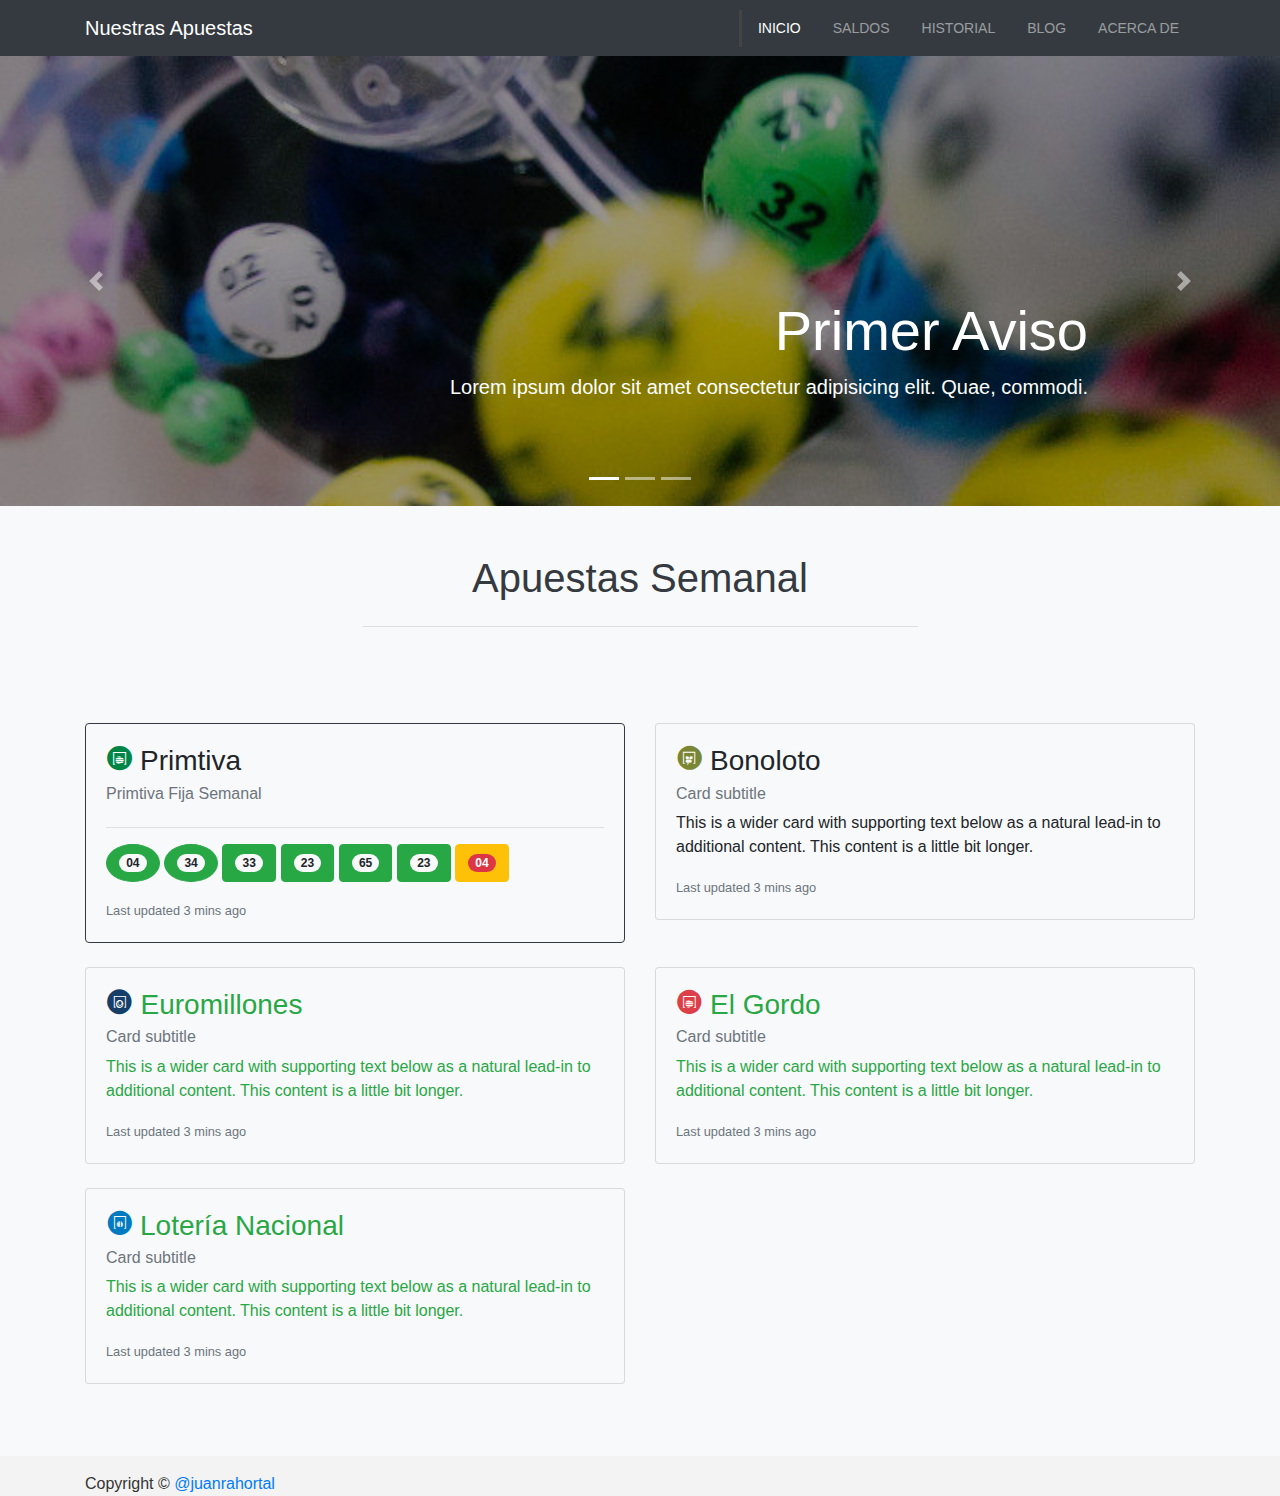
<file: index.html>
<!DOCTYPE html>
<html lang="es">
  <head>
    <meta charset="UTF-8" />
    <meta name="viewport" content="width=device-width, initial-scale=1.0" />
    <meta http-equiv="X-UA-Compatible" content="ie=edge" />
    <!-- Fuente Google -->
    <link
      href="https://fonts.googleapis.com/css?family=Kulim+Park&display=swap"
      rel="stylesheet"
    />
    <link
      rel="stylesheet"
      href="https://use.fontawesome.com/releases/v5.0.13/css/all.css"
      integrity="sha384-DNOHZ68U8hZfKXOrtjWvjxusGo9WQnrNx2sqG0tfsghAvtVlRW3tvkXWZh58N9jp"
      crossorigin="anonymous"
    />
    <link
      rel="stylesheet"
      href="https://stackpath.bootstrapcdn.com/bootstrap/4.4.1/css/bootstrap.min.css"
      integrity="sha384-Vkoo8x4CGsO3+Hhxv8T/Q5PaXtkKtu6ug5TOeNV6gBiFeWPGFN9MuhOf23Q9Ifjh"
      crossorigin="anonymous"
    />

    <link rel="stylesheet" href="./css/iconos.css" />
    <link rel="stylesheet" href="./css/style.css" />
    <title>Nuestras Apuestas BETA</title>
    <meta
      name="description"
      content="Bienvenidos a Nuestras Apuestas: web dedicada al control del grupo de apostantes."
    />
  </head>
  <body>
    <!-- Menu Principal -->
    <nav class="navbar navbar-expand-lg navbar-dark bg-dark">
      <div class="container">
        <a href="index.html" class="navbar-brand">Nuestras Apuestas</a>
        <button
          class="navbar-toggler"
          data-toggle="collapse"
          data-target="#navbarCollapse"
        >
          <span class="navbar-toggler-icon"></span>
        </button>
        <div class="collapse navbar-collapse" id="navbarCollapse">
          <ul class="navbar-nav ml-auto">
            <li class="nav-item active">
              <a href="index.html" class="nav-link">Inicio</a>
            </li>
            <li class="nav-item">
              <a href="saldos.html" class="nav-link">Saldos</a>
            </li>
            <li class="nav-item">
              <a href="anteriores.html" class="nav-link">Historial</a>
            </li>
            <li class="nav-item">
              <a href="mensajes.html" class="nav-link">Blog</a>
            </li>
            <li class="nav-item">
              <a href="acercade.html" class="nav-link">Acerca de</a>
            </li>
          </ul>
        </div>
      </div>
    </nav>

    <!-- Slider Ultimos Avisos -->
    <!--  
      Posibles Avisos:
      - Apuesta Fija (la primitiva)
      - Apuesta secundaria (Euromillones o Primitiva)
      - Premio obtenido en el último sorteo (si ha sido positivo)
      - Saldo del bote
      - Otros avisos (¿¿???)
    -->
    <section id="avisos">
      <div id="myCarousel" class="carousel slide" data-ride="carousel">
        <ol class="carousel-indicators">
          <li data-target="#myCarousel" data-slide-to="0" class="active"></li>
          <li data-target="#myCarousel" data-slide-to="1"></li>
          <li data-target="#myCarousel" data-slide-to="2"></li>
        </ol>

        <div class="carousel-inner">
          <!-- Aviso primero -->
          <div class="carousel-item avisos-img-primitiva active">
            <div class="container">
              <div class="carousel-caption text-right mb-5 text-white">
                <h1 class="display-4">Primer Aviso</h1>
                <p class="lead">
                  Lorem ipsum dolor sit amet consectetur adipisicing elit. Quae,
                  commodi.
                </p>
              </div>
            </div>
          </div>

          <!-- Aviso segundo -->
          <div class="carousel-item avisos-img-euromillones">
            <div class="container">
              <div class="carousel-caption text-left mb-5 text-white">
                <h1 class="display-4">Segundo Aviso</h1>
                <p class="lead">
                  Lorem ipsum dolor sit amet consectetur adipisicing elit. Quae,
                  commodi.
                </p>
              </div>
            </div>
          </div>

          <!-- Aviso segundo -->
          <div class="carousel-item avisos-img-loteria">
            <div class="container">
              <div class="carousel-caption text-center mb-5 text-white">
                <h1 class="display-4">Tercer Aviso</h1>
                <p class="lead">
                  Lorem ipsum dolor sit amet consectetur adipisicing elit. Quae,
                  commodi.
                </p>
              </div>
            </div>
          </div>
        </div>
        <!-- Selectores laterales -->
        <a href="#myCarousel" data-slide="prev" class="carousel-control-prev">
          <span class="carousel-control-prev-icon"></span>
        </a>
        <a href="#myCarousel" data-slide="next" class="carousel-control-next">
          <span class="carousel-control-next-icon"></span>
        </a>
      </div>
    </section>

    <!-- Nuestras apuestas -->
    <section id="apuestas" class="bg-light pb-5">
      <div class="container text-center pt-5">
        <div class="row">
          <div class="col">
            <div class="info-cabecera mb-5">
              <h1 class="text-dark pb-3">
                Apuestas Semanal
              </h1>
            </div>
          </div>
        </div>
      </div>
      <div class="container">
        <div class="row row-cols-1 row-cols-md-2 pt-5">
          <!-- CARD PRIMERA -->
          <div class="col mb-4">
            <div class="card text-black bg-light border-dark">
              <div class="card-body">
                <h3 class="card-title">
                  <span class="icon-PrimitivaAJ"
                    ><span class="path1"></span><span class="path2"></span
                    ><span class="path3"></span><span class="path4"></span
                    ><span class="path5"></span><span class="path6"></span
                    ><span class="path7"></span
                  ></span>
                  Primtiva
                </h3>
                <h6 class="card-subtitle mb-2 text-muted mb-4">
                  Primtiva Fija Semanal
                </h6>
                <hr />

                <p class="btn btn-success rounded-circle rounded-sm">
                  <span class="badge badge-pill badge-light">04</span>
                </p>
                <p class="btn btn-success rounded-circle rounded-lg">
                  <span class="badge badge-pill badge-light">34</span>
                </p>
                <p class="btn btn-success">
                  <span class="badge badge-pill badge-light">33</span>
                </p>
                <p class="btn btn-success">
                  <span class="badge badge-pill badge-light">23</span>
                </p>
                <p class="btn btn-success">
                  <span class="badge badge-pill badge-light">65</span>
                </p>
                <p class="btn btn-success">
                  <span class="badge badge-pill badge-light">23</span>
                </p>

                <p class="btn btn-warning">
                  <span class="badge badge-pill badge-danger">04</span>
                </p>

                <p class="card-text">
                  <small class="text-muted">Last updated 3 mins ago</small>
                </p>
              </div>
            </div>
          </div>

          <!-- CARD SEGUNDA -->
          <div class="col mb-4">
            <div class="card text-black bg-light">
              <div class="card-body">
                <h3 class="card-title">
                  <span class="icon-BonolotoAJ"
                    ><span class="path1"></span><span class="path2"></span
                    ><span class="path3"></span><span class="path4"></span
                    ><span class="path5"></span><span class="path6"></span
                    ><span class="path7"></span
                  ></span>
                  Bonoloto
                </h3>
                <h6 class="card-subtitle mb-2 text-muted">Card subtitle</h6>
                <p class="card-text">
                  This is a wider card with supporting text below as a natural
                  lead-in to additional content. This content is a little bit
                  longer.
                </p>
                <p class="card-text">
                  <small class="text-muted">Last updated 3 mins ago</small>
                </p>
              </div>
            </div>
          </div>

          <!-- CARD TERCERA -->
          <div class="col mb-4">
            <div class="card text-success bg-light">
              <div class="card-body">
                <h3 class="card-title">
                  <span class="icon-EuromillonesAJ"
                    ><span class="path1"></span><span class="path2"></span
                    ><span class="path3"></span><span class="path4"></span
                    ><span class="path5"></span><span class="path6"></span
                    ><span class="path7"></span
                  ></span>
                  Euromillones
                </h3>
                <h6 class="card-subtitle mb-2 text-muted">Card subtitle</h6>
                <p class="card-text">
                  This is a wider card with supporting text below as a natural
                  lead-in to additional content. This content is a little bit
                  longer.
                </p>
                <p class="card-text">
                  <small class="text-muted">Last updated 3 mins ago</small>
                </p>
              </div>
            </div>
          </div>

          <!-- CARD CUARTA -->
          <div class="col mb-4">
            <div class="card text-success bg-light">
              <div class="card-body">
                <h3 class="card-title">
                  <span class="icon-ElGordoAJ"
                    ><span class="path1"></span><span class="path2"></span
                    ><span class="path3"></span><span class="path4"></span
                    ><span class="path5"></span><span class="path6"></span
                    ><span class="path7"></span
                  ></span>
                  El Gordo
                </h3>
                <h6 class="card-subtitle mb-2 text-muted">Card subtitle</h6>
                <p class="card-text">
                  This is a wider card with supporting text below as a natural
                  lead-in to additional content. This content is a little bit
                  longer.
                </p>
                <p class="card-text">
                  <small class="text-muted">Last updated 3 mins ago</small>
                </p>
              </div>
            </div>
          </div>

          <!-- CARD QUINTA -->
          <div class="col mb-4">
            <div class="card text-success bg-light">
              <div class="card-body">
                <h3 class="card-title">
                  <span class="icon-LoteriaNacionalAJ"
                    ><span class="path1"></span><span class="path2"></span
                    ><span class="path3"></span><span class="path4"></span
                    ><span class="path5"></span><span class="path6"></span
                    ><span class="path7"></span
                  ></span>
                  Lotería Nacional
                </h3>
                <h6 class="card-subtitle mb-2 text-muted">Card subtitle</h6>
                <p class="card-text">
                  This is a wider card with supporting text below as a natural
                  lead-in to additional content. This content is a little bit
                  longer.
                </p>
                <p class="card-text">
                  <small class="text-muted">Last updated 3 mins ago</small>
                </p>
              </div>
            </div>
          </div>

          <!-- FIN ROW -->
        </div>
      </div>
    </section>

    <!-- Pie de página -->
    <footer class="pt-3 page-footer">
      <div class="container">
        <div class="row">
          <aside class="col-12 col-lg-6 order-lg-1">
            <ul
              class="list-unstyled d-flex justify-content-around align-items-center u-flowText"
            >
              <li>
                <a href="http://facebook.com/JuanRaHortal" target="blank"
                  ><i class="fab fa-facebook"></i
                ></a>
              </li>
              <li>
                <a href="http://twitter.com/JuanRaHortal" target="blank"
                  ><i class="fab fa-twitter"></i
                ></a>
              </li>
              <li>
                <a href="https://github.com/JuanRa007" target="blank"
                  ><i class="fab fa-github"></i
                ></a>
              </li>
              <li>
                <a
                  href="https://www.youtube.com/channel/UCiUZTmMsHAVmOAdakUweRTg"
                  target="blank"
                  ><i class="fab fa-youtube"></i
                ></a>
              </li>
              <li>
                <a href="https://www.instagram.com/juanra_007/" target="blank"
                  ><i class="fab fa-instagram"></i
                ></a>
              </li>
            </ul>
          </aside>
          <aside
            class="col-12 col-lg-6 d-flex justify-content-center justify-content-lg-start align-items-center"
          >
            <span class="Footer-copy">
              Copyright &copy; <span id="year"></span>
              <a href="http://juanrahortal.es" target="_blank">@juanrahortal</a>
            </span>
          </aside>
        </div>
      </div>
    </footer>

    <!-- Javascrips -->
    <script
      src="https://code.jquery.com/jquery-3.4.1.slim.min.js"
      integrity="sha384-J6qa4849blE2+poT4WnyKhv5vZF5SrPo0iEjwBvKU7imGFAV0wwj1yYfoRSJoZ+n"
      crossorigin="anonymous"
    ></script>
    <script
      src="https://cdn.jsdelivr.net/npm/popper.js@1.16.0/dist/umd/popper.min.js"
      integrity="sha384-Q6E9RHvbIyZFJoft+2mJbHaEWldlvI9IOYy5n3zV9zzTtmI3UksdQRVvoxMfooAo"
      crossorigin="anonymous"
    ></script>
    <script
      src="https://stackpath.bootstrapcdn.com/bootstrap/4.4.1/js/bootstrap.min.js"
      integrity="sha384-wfSDF2E50Y2D1uUdj0O3uMBJnjuUD4Ih7YwaYd1iqfktj0Uod8GCExl3Og8ifwB6"
      crossorigin="anonymous"
    ></script>
    <!-- Mi código -->
    <script src="./js/script.js"></script>
  </body>
</html>
</file>
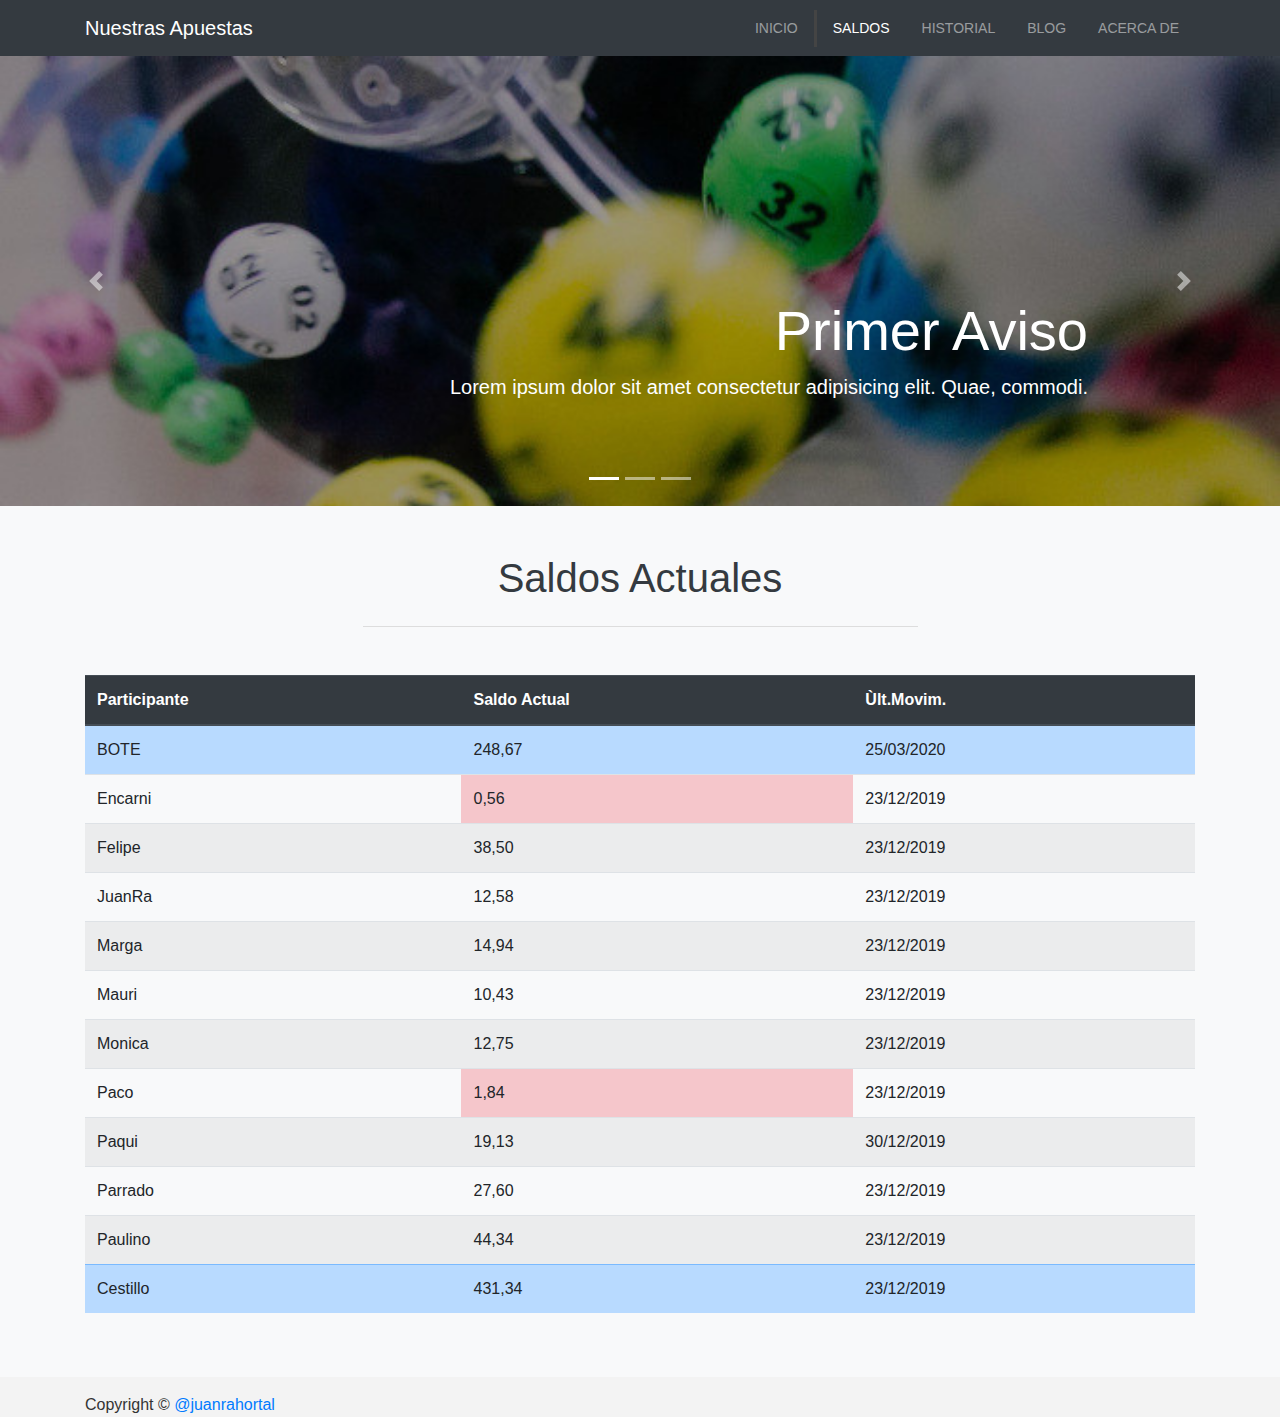
<file: saldos.html>
<!DOCTYPE html>
<html lang="es">
  <head>
    <meta charset="UTF-8" />
    <meta name="viewport" content="width=device-width, initial-scale=1.0" />
    <meta http-equiv="X-UA-Compatible" content="ie=edge" />
    <!-- Fuente Google -->
    <link
      href="https://fonts.googleapis.com/css?family=Kulim+Park&display=swap"
      rel="stylesheet"
    />
    <link
      rel="stylesheet"
      href="https://use.fontawesome.com/releases/v5.0.13/css/all.css"
      integrity="sha384-DNOHZ68U8hZfKXOrtjWvjxusGo9WQnrNx2sqG0tfsghAvtVlRW3tvkXWZh58N9jp"
      crossorigin="anonymous"
    />
    <link
      rel="stylesheet"
      href="https://stackpath.bootstrapcdn.com/bootstrap/4.4.1/css/bootstrap.min.css"
      integrity="sha384-Vkoo8x4CGsO3+Hhxv8T/Q5PaXtkKtu6ug5TOeNV6gBiFeWPGFN9MuhOf23Q9Ifjh"
      crossorigin="anonymous"
    />

    <link rel="stylesheet" href="./css/iconos.css" />
    <link rel="stylesheet" href="./css/style.css" />
    <title>Nuestras Apuestas BETA</title>
    <meta
      name="description"
      content="Bienvenidos a Nuestras Apuestas: web dedicada al control del grupo de apostantes."
    />
  </head>
  <body>
    <!-- Menu Principal -->
    <nav class="navbar navbar-expand-lg navbar-dark bg-dark">
      <div class="container">
        <a href="index.html" class="navbar-brand">Nuestras Apuestas</a>
        <button
          class="navbar-toggler"
          data-toggle="collapse"
          data-target="#navbarCollapse"
        >
          <span class="navbar-toggler-icon"></span>
        </button>
        <div class="collapse navbar-collapse" id="navbarCollapse">
          <ul class="navbar-nav ml-auto">
            <li class="nav-item">
              <a href="index.html" class="nav-link">Inicio</a>
            </li>
            <li class="nav-item active">
              <a href="saldos.html" class="nav-link">Saldos</a>
            </li>
            <li class="nav-item">
              <a href="anteriores.html" class="nav-link">Historial</a>
            </li>
            <li class="nav-item">
              <a href="mensajes.html" class="nav-link">Blog</a>
            </li>
            <li class="nav-item">
              <a href="acercade.html" class="nav-link">Acerca de</a>
            </li>
          </ul>
        </div>
      </div>
    </nav>

    <!-- Slider Ultimos Avisos -->
    <!--  
      Posibles Avisos:
      - Apuesta Fija (la primitiva)
      - Apuesta secundaria (Euromillones o Primitiva)
      - Premio obtenido en el último sorteo (si ha sido positivo)
      - Saldo del bote
      - Otros avisos (¿¿???)
    -->
    <section id="avisos">
      <div id="myCarousel" class="carousel slide" data-ride="carousel">
        <ol class="carousel-indicators">
          <li data-target="#myCarousel" data-slide-to="0" class="active"></li>
          <li data-target="#myCarousel" data-slide-to="1"></li>
          <li data-target="#myCarousel" data-slide-to="2"></li>
        </ol>

        <div class="carousel-inner">
          <!-- Aviso primero -->
          <div class="carousel-item avisos-img-primitiva active">
            <div class="container">
              <div class="carousel-caption text-right mb-5 text-white">
                <h1 class="display-4">Primer Aviso</h1>
                <p class="lead">
                  Lorem ipsum dolor sit amet consectetur adipisicing elit. Quae,
                  commodi.
                </p>
              </div>
            </div>
          </div>

          <!-- Aviso segundo -->
          <div class="carousel-item avisos-img-euromillones">
            <div class="container">
              <div class="carousel-caption text-left mb-5 text-white">
                <h1 class="display-4">Segundo Aviso</h1>
                <p class="lead">
                  Lorem ipsum dolor sit amet consectetur adipisicing elit. Quae,
                  commodi.
                </p>
              </div>
            </div>
          </div>

          <!-- Aviso segundo -->
          <div class="carousel-item avisos-img-loteria">
            <div class="container">
              <div class="carousel-caption text-center mb-5 text-white">
                <h1 class="display-4">Tercer Aviso</h1>
                <p class="lead">
                  Lorem ipsum dolor sit amet consectetur adipisicing elit. Quae,
                  commodi.
                </p>
              </div>
            </div>
          </div>
        </div>
        <!-- Selectores laterales -->
        <a href="#myCarousel" data-slide="prev" class="carousel-control-prev">
          <span class="carousel-control-prev-icon"></span>
        </a>
        <a href="#myCarousel" data-slide="next" class="carousel-control-next">
          <span class="carousel-control-next-icon"></span>
        </a>
      </div>
    </section>

    <!-- Nuestras apuestas -->
    <section id="saldos" class="bg-light pb-5">
      <div class="container text-center pt-5">
        <div class="row">
          <div class="col">
            <div class="info-cabecera mb-5">
              <h1 class="text-dark pb-3">
                Saldos Actuales
              </h1>
            </div>
          </div>
        </div>
      </div>
      <div class="container">
        <div class="row">
          <div class="col ">
            <div class="table-responsive">
              <table class="table table-striped">
                <thead class="thead-dark">
                  <tr>
                    <th>Participante</th>
                    <th>Saldo Actual</th>
                    <th>Ùlt.Movim.</th>
                  </tr>
                </thead>
                <tbody>
                  <tr class="table-primary">
                    <td>BOTE</td>
                    <td>248,67</td>
                    <td>25/03/2020</td>
                  </tr>
                  <tr>
                    <td>Encarni</td>
                    <td class="table-danger">0,56</td>
                    <td>23/12/2019</td>
                  </tr>
                  <tr>
                    <td>Felipe</td>
                    <td>38,50</td>
                    <td>23/12/2019</td>
                  </tr>
                  <tr>
                    <td>JuanRa</td>
                    <td>12,58</td>
                    <td>23/12/2019</td>
                  </tr>
                  <tr>
                    <td>Marga</td>
                    <td>14,94</td>
                    <td>23/12/2019</td>
                  </tr>
                  <tr>
                    <td>Mauri</td>
                    <td>10,43</td>
                    <td>23/12/2019</td>
                  </tr>
                  <tr>
                    <td>Monica</td>
                    <td>12,75</td>
                    <td>23/12/2019</td>
                  </tr>
                  <tr>
                    <td>Paco</td>
                    <td class="table-danger">1,84</td>
                    <td>23/12/2019</td>
                  </tr>
                  <tr>
                    <td>Paqui</td>
                    <td>19,13</td>
                    <td>30/12/2019</td>
                  </tr>
                  <tr>
                    <td>Parrado</td>
                    <td>27,60</td>
                    <td>23/12/2019</td>
                  </tr>
                  <tr>
                    <td>Paulino</td>
                    <td>44,34</td>
                    <td>23/12/2019</td>
                  </tr>
                  <tr class="table-primary">
                    <td>Cestillo</td>
                    <td>431,34</td>
                    <td>23/12/2019</td>
                  </tr>
                </tbody>
              </table>
            </div>
          </div>
        </div>
      </div>
    </section>

    <!-- Pie de página -->
    <footer class="pt-3 page-footer">
      <div class="container">
        <div class="row">
          <aside class="col-12 col-lg-6 order-lg-1">
            <ul
              class="list-unstyled d-flex justify-content-around align-items-center u-flowText"
            >
              <li>
                <a href="http://facebook.com/JuanRaHortal" target="blank"
                  ><i class="fab fa-facebook"></i
                ></a>
              </li>
              <li>
                <a href="http://twitter.com/JuanRaHortal" target="blank"
                  ><i class="fab fa-twitter"></i
                ></a>
              </li>
              <li>
                <a href="https://github.com/JuanRa007" target="blank"
                  ><i class="fab fa-github"></i
                ></a>
              </li>
              <li>
                <a
                  href="https://www.youtube.com/channel/UCiUZTmMsHAVmOAdakUweRTg"
                  target="blank"
                  ><i class="fab fa-youtube"></i
                ></a>
              </li>
              <li>
                <a href="https://www.instagram.com/juanra_007/" target="blank"
                  ><i class="fab fa-instagram"></i
                ></a>
              </li>
            </ul>
          </aside>
          <aside
            class="col-12 col-lg-6 d-flex justify-content-center justify-content-lg-start align-items-center"
          >
            <span class="Footer-copy">
              Copyright &copy; <span id="year"></span>
              <a href="http://juanrahortal.es" target="_blank">@juanrahortal</a>
            </span>
          </aside>
        </div>
      </div>
    </footer>

    <!-- Javascrips -->
    <script
      src="https://code.jquery.com/jquery-3.4.1.slim.min.js"
      integrity="sha384-J6qa4849blE2+poT4WnyKhv5vZF5SrPo0iEjwBvKU7imGFAV0wwj1yYfoRSJoZ+n"
      crossorigin="anonymous"
    ></script>
    <script
      src="https://cdn.jsdelivr.net/npm/popper.js@1.16.0/dist/umd/popper.min.js"
      integrity="sha384-Q6E9RHvbIyZFJoft+2mJbHaEWldlvI9IOYy5n3zV9zzTtmI3UksdQRVvoxMfooAo"
      crossorigin="anonymous"
    ></script>
    <script
      src="https://stackpath.bootstrapcdn.com/bootstrap/4.4.1/js/bootstrap.min.js"
      integrity="sha384-wfSDF2E50Y2D1uUdj0O3uMBJnjuUD4Ih7YwaYd1iqfktj0Uod8GCExl3Og8ifwB6"
      crossorigin="anonymous"
    ></script>
    <!-- Mi código -->
    <script src="./js/script.js"></script>
  </body>
</html>
</file>
<file: css/iconos.css>
@font-face {
  font-family: 'icomoon';
  src: url('./fonts/icomoon.ttf?5n8331') format('truetype'),
    url('./fonts/icomoon.woff?5n8331') format('woff'),
    url('./fonts/icomoon.svg?5n8331#icomoon') format('svg');
  font-weight: normal;
  font-style: normal;
  font-display: block;
}

[class^='icon-'],
[class*=' icon-'] {
  /* use !important to prevent issues with browser extensions that change fonts */
  font-family: 'icomoon' !important;
  speak: none;
  font-style: normal;
  font-weight: normal;
  font-variant: normal;
  text-transform: none;
  line-height: 1;

  /* Better Font Rendering =========== */
  -webkit-font-smoothing: antialiased;
  -moz-osx-font-smoothing: grayscale;
}

.icon-BonolotoAJ .path1:before {
  content: '\e900';
  color: rgb(122, 134, 52);
}
.icon-BonolotoAJ .path2:before {
  content: '\e901';
  margin-left: -0.96875em;
  color: rgb(255, 255, 255);
}
.icon-BonolotoAJ .path3:before {
  content: '\e902';
  margin-left: -0.96875em;
  color: rgb(255, 255, 255);
}
.icon-BonolotoAJ .path4:before {
  content: '\e903';
  margin-left: -0.96875em;
  color: rgb(255, 255, 255);
}
.icon-BonolotoAJ .path5:before {
  content: '\e904';
  margin-left: -0.96875em;
  color: rgb(255, 255, 255);
}
.icon-BonolotoAJ .path6:before {
  content: '\e905';
  margin-left: -0.96875em;
  color: rgb(255, 255, 255);
}
.icon-BonolotoAJ .path7:before {
  content: '\e906';
  margin-left: -0.96875em;
  color: rgb(255, 255, 255);
}
.icon-ElGordoAJ .path1:before {
  content: '\e907';
  color: rgb(220, 63, 71);
}
.icon-ElGordoAJ .path2:before {
  content: '\e908';
  margin-left: -0.96875em;
  color: rgb(255, 255, 255);
}
.icon-ElGordoAJ .path3:before {
  content: '\e909';
  margin-left: -0.96875em;
  color: rgb(255, 255, 255);
}
.icon-ElGordoAJ .path4:before {
  content: '\e90a';
  margin-left: -0.96875em;
  color: rgb(255, 255, 255);
}
.icon-ElGordoAJ .path5:before {
  content: '\e90b';
  margin-left: -0.96875em;
  color: rgb(255, 255, 255);
}
.icon-ElGordoAJ .path6:before {
  content: '\e90c';
  margin-left: -0.96875em;
  color: rgb(255, 255, 255);
}
.icon-ElGordoAJ .path7:before {
  content: '\e90d';
  margin-left: -0.96875em;
  color: rgb(255, 255, 255);
}
.icon-EuromillonesAJ .path1:before {
  content: '\e90e';
  color: rgb(21, 63, 105);
}
.icon-EuromillonesAJ .path2:before {
  content: '\e90f';
  margin-left: -0.96875em;
  color: rgb(255, 255, 255);
}
.icon-EuromillonesAJ .path3:before {
  content: '\e910';
  margin-left: -0.96875em;
  color: rgb(255, 255, 255);
}
.icon-LoteriaNacionalAJ .path1:before {
  content: '\e911';
  color: rgb(0, 122, 192);
}
.icon-LoteriaNacionalAJ .path2:before {
  content: '\e912';
  margin-left: -0.96875em;
  color: rgb(255, 255, 255);
}
.icon-LoteriaNacionalAJ .path3:before {
  content: '\e913';
  margin-left: -0.96875em;
  color: rgb(255, 255, 255);
}
.icon-LoteriaNacionalAJ .path4:before {
  content: '\e914';
  margin-left: -0.96875em;
  color: rgb(255, 255, 255);
}
.icon-LoteriaNacionalAJ .path5:before {
  content: '\e915';
  margin-left: -0.96875em;
  color: rgb(255, 255, 255);
}
.icon-LoteriaNacionalAJ .path6:before {
  content: '\e916';
  margin-left: -0.96875em;
  color: rgb(255, 255, 255);
}
.icon-LoteriaNacionalAJ .path7:before {
  content: '\e917';
  margin-left: -0.96875em;
  color: rgb(255, 255, 255);
}
.icon-LoteriaNacionalAJ .path8:before {
  content: '\e918';
  margin-left: -0.96875em;
  color: rgb(255, 255, 255);
}
.icon-LoteriaNacionalAJ .path9:before {
  content: '\e919';
  margin-left: -0.96875em;
  color: rgb(255, 255, 255);
}
.icon-PrimitivaAJ .path1:before {
  content: '\e91a';
  color: rgb(0, 133, 71);
}
.icon-PrimitivaAJ .path2:before {
  content: '\e91b';
  margin-left: -0.96875em;
  color: rgb(255, 255, 255);
}
.icon-PrimitivaAJ .path3:before {
  content: '\e91c';
  margin-left: -0.96875em;
  color: rgb(255, 255, 255);
}
.icon-PrimitivaAJ .path4:before {
  content: '\e91d';
  margin-left: -0.96875em;
  color: rgb(255, 255, 255);
}
.icon-PrimitivaAJ .path5:before {
  content: '\e91e';
  margin-left: -0.96875em;
  color: rgb(255, 255, 255);
}
.icon-PrimitivaAJ .path6:before {
  content: '\e91f';
  margin-left: -0.96875em;
  color: rgb(255, 255, 255);
}
.icon-PrimitivaAJ .path7:before {
  content: '\e920';
  margin-left: -0.96875em;
  color: rgb(255, 255, 255);
}
</file>
<file: css/style.css>
/* ********** Mis Styles ********** */
body {
  overflow-x: hidden;
}

.navbar .nav-link {
  font-size: 14px;
  text-transform: uppercase;
  padding-left: 1rem !important;
  padding-right: 1rem !important;
}

.navbar .nav-item.active {
  border-left: #444 3px solid;
}

.carousel-item {
  height: 450px;
}

/* Imágenes de fondo para los avisos */
.avisos-img-primitiva {
  background: url('./../img/avi_bolas.jpg');
  background-size: cover;
}
.avisos-img-euromillones {
  background: url('./../img/avi_euro.jpg');
  background-size: cover;
}
.avisos-img-loteria {
  background: url('./../img/avi_euros.jpg');
  background-size: cover;
}

.info-cabecera {
  width: 50%;
  margin: auto;
  border-bottom: 1px #ddd solid;
}

/* APUESTAS */

/* Footer */
.page-footer {
  color: #333;
  background-color: #f3f3f3;
}

.u-flowText {
  font-size: 1.25rem;
}

/* ********** Media Queries Small ********** */
@media (min-width: 576px) {
}

/* ********** Media Queries Medium ********** */
@media (min-width: 768px) {
  .u-flowText {
    font-size: 1.5rem;
  }
}

/* ********** Media Queries Large ********** */
@media (min-width: 992px) {
  .nav-item:hover {
    background-color: transparent;
  }

  .u-flowText {
    font-size: 1.75rem;
  }
}

/* ********** Media Queries ExtraLarge ********** */
@media (min-width: 1200px) {
}
</file>
